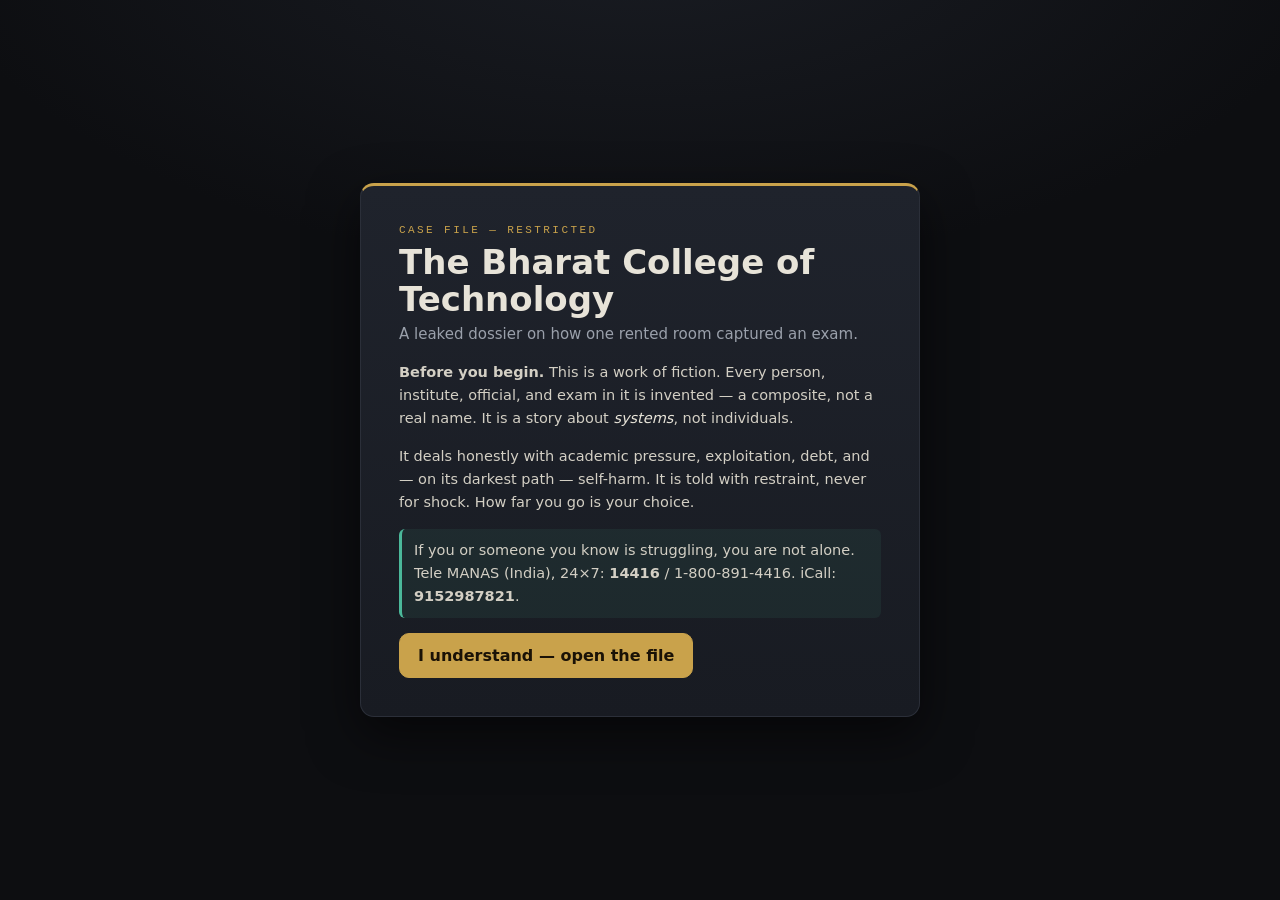
<file: index.html>
<!DOCTYPE html>
<html lang="en">
<head>
  <meta charset="UTF-8">
  <meta name="viewport" content="width=device-width, initial-scale=1.0">
  <title>The Bharat College of Technology — A Leaked Dossier</title>
  <link rel="stylesheet" href="styles.css">
</head>
<body>
  <main class="shell">

    <!-- ============ CONTENT WARNING ============ -->
    <section id="screen-warning" class="screen active" aria-label="Content warning">
      <div class="card warning-card">
        <p class="kicker">Case file — restricted</p>
        <h1>The Bharat College of Technology</h1>
        <p class="tagline">A leaked dossier on how one rented room captured an exam.</p>
        <div class="warning-body">
          <p><strong>Before you begin.</strong> This is a work of fiction. Every person, institute,
          official, and exam in it is invented — a composite, not a real name. It is a story about
          <em>systems</em>, not individuals.</p>
          <p>It deals honestly with academic pressure, exploitation, debt, and — on its darkest path —
          self-harm. It is told with restraint, never for shock. How far you go is your choice.</p>
          <p class="helpline">If you or someone you know is struggling, you are not alone.
          Tele MANAS (India), 24×7: <strong>14416</strong> / 1-800-891-4416. iCall: <strong>9152987821</strong>.</p>
        </div>
        <button id="ackBtn" class="btn primary" type="button">I understand — open the file</button>
      </div>
    </section>

    <!-- ============ TITLE / SETUP ============ -->
    <section id="screen-title" class="screen" aria-label="New game setup">
      <div class="card title-card">
        <p class="kicker">Case file — subject details</p>
        <h1>Whose story is this?</h1>
        <p class="tagline">Twelve years. One room becomes an empire. Decide what it costs.</p>

        <div class="field">
          <label for="founderInput">Your name (the founder)</label>
          <input id="founderInput" type="text" maxlength="28" placeholder="e.g. R.K. Verma" autocomplete="off">
        </div>
        <div class="field">
          <label for="instituteInput">Your institute's name</label>
          <input id="instituteInput" type="text" maxlength="28" placeholder="e.g. Pinnacle Vidya" autocomplete="off">
        </div>
        <div class="field">
          <label for="subjectSelect">You start by teaching…</label>
          <select id="subjectSelect">
            <option value="maths">Maths</option>
            <option value="physics">Physics</option>
            <option value="chemistry">Chemistry</option>
          </select>
        </div>

        <div class="title-actions">
          <button id="surpriseBtn" class="btn ghost" type="button">Surprise me</button>
          <button id="startBtn" class="btn primary" type="button">Begin — Year 1</button>
        </div>
        <button id="continueBtn" class="btn link" type="button" style="display:none">Continue saved timeline</button>
      </div>
    </section>

    <!-- ============ GAME ============ -->
    <section id="screen-game" class="screen game-board mode-dashboard" aria-label="Game">
      <div class="stage">
        <div class="topbar">
          <div class="topbar-title">
            <p class="kicker">Leaked dossier</p>
            <h1>The Bharat College of Technology</h1>
          </div>
          <div class="topbar-actions">
            <button id="rulesBtn" class="icon-button" type="button">Rules &amp; hints</button>
            <button id="muteBtn" class="icon-button" type="button" aria-pressed="false">Sound: on</button>
            <button id="restartBtn" class="icon-button" type="button" aria-label="Restart">Restart</button>
          </div>
        </div>

        <!-- pixel diorama -->
        <div id="scene" class="scene is-room" aria-label="Story scene" data-heat="low">
          <div class="scene-sky"><span></span><span></span><span></span></div>

          <div class="scene-room">
            <div class="wall-stain s1"></div>
            <div class="wall-stain s2"></div>
            <div class="tube-light left"></div>
            <div class="tube-light right"></div>
            <div class="room-board" id="sceneBoard">6 STUDENTS</div>
            <div class="poster p1">RANKS?</div>
            <div class="poster p2">FEES DUE</div>
          </div>

          <div class="scene-city">
            <div class="building b-small"></div>
            <div class="building b-campus">
              <div class="office-floor" data-floor="ads"><span>ADS</span></div>
              <div class="office-floor" data-floor="finance"><span>FINANCE</span></div>
              <div class="office-floor" data-floor="dept"><span>FACULTY</span></div>
              <div class="office-floor" data-floor="board"><span>BOARD</span></div>
            </div>
            <div class="building b-mid"></div>
            <div class="building b-tall"></div>
          </div>

          <div class="scene-floorline"></div>

          <div class="sprite founder"><i class="head"></i><i class="body"></i></div>
          <div class="sprite student" id="aaravSprite"><i class="head"></i><i class="body"></i></div>
          <div class="sprite student two"><i class="head"></i><i class="body"></i></div>
          <div class="sprite official"><i class="head"></i><i class="body"></i></div>

          <div class="scene-banner">
            <strong id="sceneBannerTitle">Year 1 — The Rented Room</strong>
            <small id="sceneBannerSub">One room, six students</small>
          </div>
        </div>

        <!-- tycoon readout -->
        <div class="tycoon-bar" aria-label="Economy">
          <div class="ty"><span>Treasury</span><strong id="treasuryText">₹50,000</strong></div>
          <div class="ty"><span>Income</span><strong id="incomeText">₹0/s</strong></div>
          <div class="ty"><span>Students</span><strong id="enrollText">6</strong></div>
        </div>

        <!-- meters -->
        <div class="meters" aria-label="Stats">
          <div class="meter" data-meter="saakh">
            <div class="meter-label"><span>Saakh</span><strong id="saakhText">55</strong></div>
            <div class="bar"><span id="saakhBar" style="width:55%" role="progressbar" aria-label="Saakh" aria-valuemin="0" aria-valuemax="100" aria-valuenow="55"></span></div>
          </div>
          <div class="meter" data-meter="power">
            <div class="meter-label"><span>Power</span><strong id="powerText">5</strong></div>
            <div class="bar"><span id="powerBar" style="width:5%" role="progressbar" aria-label="Power" aria-valuemin="0" aria-valuemax="100" aria-valuenow="5"></span></div>
          </div>
          <div class="meter heat" data-meter="heat">
            <div class="meter-label"><span>Heat</span><strong id="heatText">0</strong></div>
            <div class="bar"><span id="heatBar" style="width:0%" role="progressbar" aria-label="Heat" aria-valuemin="0" aria-valuemax="100" aria-valuenow="0"></span></div>
          </div>
        </div>

        <!-- human ledger: always visible, right next to the money -->
        <div class="ledger-box pinned">
          <h3>The human ledger</h3>
          <ul id="ledger"></ul>
        </div>
      </div>

      <!-- ===== RIGHT: DASHBOARD ===== -->
      <aside class="dash-panel" id="dashPanel" aria-label="Manage the institute">
        <div class="dash-head">
          <h2>Run the Institute</h2>
          <p class="dash-sub" id="dashSub">Build it. Watch the Mudra come in.</p>
          <button id="benefitToggle" class="benefit-toggle" type="button" aria-pressed="false">Show what each upgrade does</button>
        </div>

        <div class="nextfile-card" id="nextFileCard">
          <span class="nf-kicker">Next file</span>
          <strong id="nfTitle">File 1 — The Rented Room</strong>
          <p id="nfTeaser"></p>
          <div class="nf-progress"><span id="nfBar"></span></div>
          <small id="nfHint"></small>
          <button id="openFileBtn" class="btn primary" type="button" disabled>Open the file</button>
        </div>

        <div id="buildGroups" class="build-groups"></div>

        <div class="schemes-box">
          <h3>Active schemes</h3>
          <ul id="schemesList"><li class="none">None. The books are clean — for now.</li></ul>
        </div>
      </aside>

      <!-- ===== RIGHT: STORY ===== -->
      <aside class="story-panel" id="storyPanel" aria-label="Story">
        <div class="chapter-row">
          <span id="stageTag">File 1 of 7</span>
          <span id="episodeTag">The Choice</span>
        </div>
        <div class="year-tag" id="yearTag">Year 1</div>
        <h2 id="sceneTitle">The Rented Room</h2>
        <p id="sceneText" aria-live="polite" aria-atomic="true"></p>
        <div class="choices" id="choices"></div>

        <div class="quick-invest" id="quickInvest" hidden>
          <h3>Invest this year <small id="qiTreasury"></small></h3>
          <div class="qi-buttons" id="qiButtons"></div>
        </div>

        <div class="log">
          <h3>Consequence log</h3>
          <ul id="eventLog"></ul>
        </div>
      </aside>
    </section>

    <!-- ============ RULES & HINTS ============ -->
    <div id="rulesOverlay" class="overlay" hidden>
      <div class="overlay-card" role="dialog" aria-modal="true" aria-labelledby="rulesTitle">
        <button id="rulesClose" class="overlay-close" type="button" aria-label="Close">×</button>
        <p class="kicker">How to play</p>
        <h2 id="rulesTitle">Rules &amp; Hints</h2>

        <h3>The idea</h3>
        <p>Over twelve years you grow one rented tuition room into an empire. Every choice decides
        whether it grows honestly or by capturing the exam system — and who pays for it.</p>

        <h3>Your numbers</h3>
        <ul class="rules-list">
          <li><strong>Treasury (Mudra)</strong> — your money. It ticks in automatically from student fees, even while you're away.</li>
          <li><strong>Income/s &amp; Students</strong> — fees come from enrolled students; more students, more income.</li>
          <li><strong>Saakh</strong> — your credibility. Slow to build, easy to burn, impossible to buy back.</li>
          <li><strong>Power</strong> — your reach and influence.</li>
          <li><strong>Heat</strong> — scandal exposure. Let it get too high and the empire gets raided.</li>
          <li><strong>The human ledger</strong> — Aarav, Meena and the Sharmas. They are real people your choices land on. Keep an eye on them.</li>
        </ul>

        <h3>What you do</h3>
        <ul class="rules-list">
          <li><strong>Build</strong> — spend Mudra on subject rooms, floors, branches and staff to grow students and income. Tap “Show what each upgrade does” to see the exact effect.</li>
          <li><strong>Open files</strong> — story chapters unlock as your enrolment grows. Open one to make a moral choice that hits both your stats and your economy.</li>
          <li><strong>Schemes</strong> — corrupt choices unlock schemes that boost income, but raise Heat and grind down the people who trust you, every second they run.</li>
        </ul>

        <h3>Hints</h3>
        <ul class="rules-list">
          <li>Build <strong>subject rooms</strong> and a <strong>Marketing floor</strong> first to fill seats and unlock the next file.</li>
          <li><strong>Ad blitz</strong> instantly fills most empty seats — great right after you expand capacity.</li>
          <li><strong>Counselors</strong> lower Heat and protect your students — they can avert the darkest outcome even on a corrupt run.</li>
          <li><strong>Teachers</strong> raise Saakh; the <strong>Finance floor</strong> squeezes more fee from every student.</li>
          <li>Endings judge the <em>character</em> of your empire, not your bank balance. Money never buys you out.</li>
        </ul>
      </div>
    </div>
  </main>

  <script src="src/data.js"></script>
  <script src="src/state.js"></script>
  <script src="src/econ.js"></script>
  <script src="src/audio.js"></script>
  <script src="src/scene.js"></script>
  <script src="src/ui.js"></script>
  <script src="src/main.js"></script>
</body>
</html>
</file>
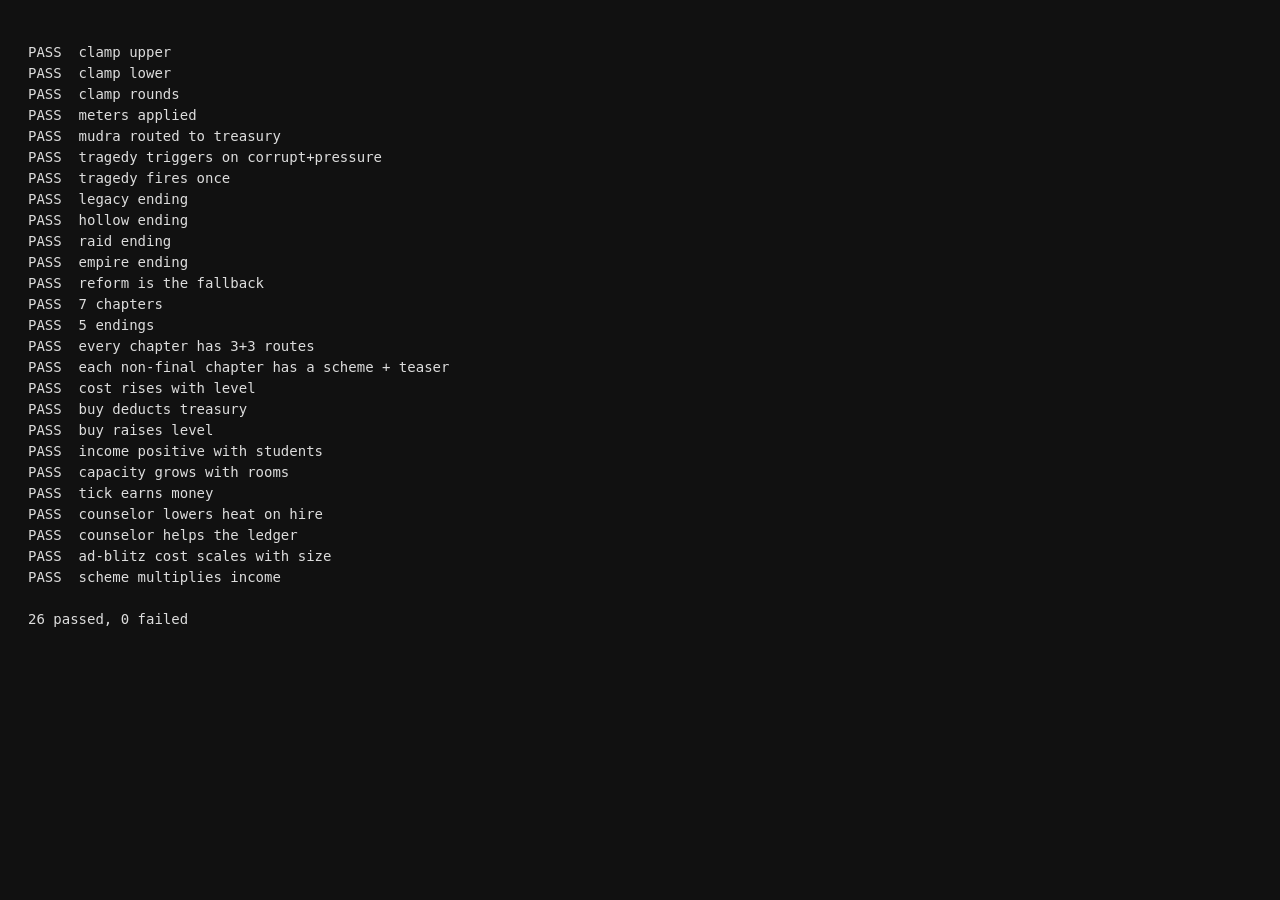
<file: test.html>
<!DOCTYPE html>
<html lang="en">
<head>
  <meta charset="utf-8">
  <title>BCT tests</title>
  <style>body{font:14px/1.5 monospace;background:#111;color:#ddd;padding:20px}</style>
</head>
<body>
  <pre id="out"></pre>
  <script src="src/data.js"></script>
  <script src="src/state.js"></script>
  <script src="src/econ.js"></script>
  <script>
    var out = document.getElementById("out"), pass = 0, fail = 0;
    function ok(name, cond) {
      if (cond) { pass++; } else { fail++; }
      out.textContent += (cond ? "PASS  " : "FAIL  ") + name + "\n";
    }
    var S = BCT.state, D = BCT.data, E = BCT.econ;

    // ---- engine ----
    ok("clamp upper", S.clamp(140) === 100);
    ok("clamp lower", S.clamp(-5) === 0);
    ok("clamp rounds", S.clamp(33.6) === 34);

    var s = S.defaultState();
    S.applyEffects(s, { saakh: -30, heat: 65, mudra: 10, ledger: { aarav: -60 } });
    ok("meters applied", s.saakh === 25 && s.heat === 65 && s.ledger.aarav === 0);
    ok("mudra routed to treasury", s.treasury === 50000 + 10 * E.MUDRA_UNIT);

    ok("tragedy triggers on corrupt+pressure", S.checkTragedy(s) === true && s.tragedy === true);
    ok("tragedy fires once", S.checkTragedy(s) === false);

    var clean = S.defaultState(); clean.saakh = 80; clean.heat = 20;
    ok("legacy ending", S.selectEnding(clean) === "legacy");
    var hollow = S.defaultState(); hollow.saakh = 8; hollow.power = 60; hollow.ledger.aarav = 5; hollow.ledger.meena = 10;
    ok("hollow ending", S.selectEnding(hollow) === "hollow");
    var raid = S.defaultState(); raid.heat = 85; raid.saakh = 30;
    ok("raid ending", S.selectEnding(raid) === "raid");
    var empire = S.defaultState(); empire.power = 75; empire.saakh = 40; empire.heat = 50;
    ok("empire ending", S.selectEnding(empire) === "empire");
    ok("reform is the fallback", S.selectEnding(S.defaultState()) === "reform");

    // ---- data ----
    ok("7 chapters", D.chapters.length === 7);
    ok("5 endings", Object.keys(D.endings).length === 5);
    ok("every chapter has 3+3 routes", D.chapters.every(function (c) {
      return c.routes.clean.length === 3 && c.routes.dirty.length === 3;
    }));
    ok("each non-final chapter has a scheme + teaser", D.chapters.every(function (c) {
      return c.teaser && (c.scheme !== undefined);
    }));

    // ---- econ ----
    var t = S.defaultState(); t.assets.maths = 1; t.enrollment = 50;
    var c0 = E.cost(t, "maths"); E.buy(t, "maths"); var c1 = E.cost(t, "maths");
    ok("cost rises with level", c1 > c0);
    ok("buy deducts treasury", t.treasury === 50000 - c0);
    ok("buy raises level", t.assets.maths === 2);
    ok("income positive with students", E.incomePerSec(t) > 0);
    ok("capacity grows with rooms", E.capacity(t) > 12);
    var before = t.treasury; E.tick(t, 2); ok("tick earns money", t.treasury > before);

    // counselor cools heat; ad blitz cost scales with capacity
    var cz = S.defaultState(); cz.heat = 40; cz.treasury = 200000;
    E.buy(cz, "counselors");
    ok("counselor lowers heat on hire", cz.heat < 40);
    ok("counselor helps the ledger", cz.ledger.aarav > 60);
    var small = S.defaultState();
    var big = S.defaultState(); big.assets.branches = 3;
    ok("ad-blitz cost scales with size", E.adBlitzCost(big) > E.adBlitzCost(small));
    var sch = S.defaultState(); sch.enrollment = 100; sch.schemes.leak = true;
    ok("scheme multiplies income", E.incomePerSec(sch) > E.incomePerSec((function(){var x=S.defaultState();x.enrollment=100;return x;})()));

    out.textContent += "\n" + pass + " passed, " + fail + " failed\n";
    document.title = fail ? "FAIL (" + fail + ")" : "PASS";
  </script>
</body>
</html>
</file>
<file: styles.css>
/* ===================================================================
   The Bharat College of Technology — A Leaked Dossier
   Dark "case file" shell + pixel diorama. Accent shifts with Heat.
   =================================================================== */

:root {
  --bg: #0d0e11;
  --bg-2: #14161b;
  --panel: #181b22;
  --panel-2: #1f232c;
  --ink: #e7e3d8;       /* aged paper text */
  --ink-dim: #9aa0ab;
  --line: #2b2f39;
  --folder: #c9a24b;    /* manila accent */
  --clean: #4bb89a;     /* teal */
  --dirty: #c4533f;     /* burnt red */
  --heat-color: #d7a24b;
  --shadow: 0 18px 50px rgba(0, 0, 0, 0.55);
  --radius: 14px;
  --mono: "Courier New", ui-monospace, monospace;
  --sans: system-ui, "Segoe UI", Roboto, Helvetica, Arial, sans-serif;
}

* { box-sizing: border-box; }

html, body { height: 100%; }

body {
  margin: 0;
  font-family: var(--sans);
  color: var(--ink);
  background:
    radial-gradient(1200px 600px at 50% -10%, #1a1d24 0%, transparent 60%),
    var(--bg);
  min-height: 100%;
}

.shell {
  min-height: 100vh;
  display: flex;
  align-items: center;
  justify-content: center;
  padding: clamp(12px, 3vw, 28px);
}

/* ---------- screens ---------- */
.screen { display: none; width: 100%; }
.screen.active { display: block; }
#screen-game.screen.active { display: grid; }

/* ---------- cards (warning + title) ---------- */
.card {
  max-width: 560px;
  margin: 0 auto;
  background: linear-gradient(180deg, var(--panel-2), var(--panel));
  border: 1px solid var(--line);
  border-top: 3px solid var(--folder);
  border-radius: var(--radius);
  padding: clamp(22px, 4vw, 38px);
  box-shadow: var(--shadow);
  animation: rise 0.5s ease both;
}

@keyframes rise { from { opacity: 0; transform: translateY(14px); } to { opacity: 1; transform: none; } }

.kicker {
  font-family: var(--mono);
  text-transform: uppercase;
  letter-spacing: 0.22em;
  font-size: 11px;
  color: var(--folder);
  margin: 0 0 8px;
}

.card h1 { margin: 0 0 6px; font-size: clamp(24px, 4vw, 34px); line-height: 1.1; }
.tagline { color: var(--ink-dim); margin: 0 0 18px; font-size: 15px; }

.warning-body p { font-size: 14.5px; line-height: 1.6; color: #d3cfc4; }
.warning-body em { color: var(--ink); font-style: italic; }
.helpline {
  background: rgba(75, 184, 154, 0.08);
  border-left: 3px solid var(--clean);
  padding: 10px 12px;
  border-radius: 6px;
  font-size: 13.5px;
}

/* ---------- form fields ---------- */
.field { margin: 14px 0; }
.field label {
  display: block; font-size: 12px; letter-spacing: 0.04em;
  text-transform: uppercase; color: var(--ink-dim); margin-bottom: 6px;
}
.field input, .field select {
  width: 100%; padding: 11px 13px; font-size: 15px;
  background: var(--bg-2); color: var(--ink);
  border: 1px solid var(--line); border-radius: 9px;
  font-family: var(--sans);
}
.field input:focus, .field select:focus {
  outline: 2px solid var(--folder); outline-offset: 1px; border-color: var(--folder);
}

.title-actions { display: flex; gap: 10px; margin-top: 22px; }

/* ---------- buttons ---------- */
.btn {
  font: inherit; cursor: pointer; border-radius: 10px;
  padding: 12px 18px; border: 1px solid var(--line);
  background: var(--panel-2); color: var(--ink); transition: transform .08s, background .15s, border-color .15s;
}
.btn:hover { transform: translateY(-1px); }
.btn:focus-visible { outline: 2px solid var(--folder); outline-offset: 2px; }
.btn.primary { background: var(--folder); color: #1a1206; border-color: var(--folder); font-weight: 700; flex: 1; }
.btn.primary:hover { background: #d9b25c; }
.btn.ghost { background: transparent; }
.btn.link {
  display: block; width: 100%; margin-top: 14px; background: none; border: none;
  color: var(--ink-dim); text-decoration: underline; padding: 8px;
}
.btn.link:hover { color: var(--ink); }

/* ===================================================================
   GAME LAYOUT
   =================================================================== */
#screen-game {
  grid-template-columns: minmax(0, 1.15fr) minmax(0, 1fr);
  gap: 18px;
  max-width: 1100px;
  margin: 0 auto;
  align-items: start;
}

.stage {
  background: linear-gradient(180deg, var(--panel-2), var(--panel));
  border: 1px solid var(--line);
  border-radius: var(--radius);
  padding: 14px;
  box-shadow: var(--shadow);
}

.topbar { display: flex; justify-content: space-between; align-items: flex-start; gap: 10px; margin-bottom: 12px; }
.topbar-title h1 { margin: 2px 0 0; font-size: 17px; }
.topbar-actions { display: flex; gap: 8px; flex-shrink: 0; }
.icon-button {
  font: inherit; font-size: 12px; cursor: pointer;
  background: var(--bg-2); color: var(--ink-dim);
  border: 1px solid var(--line); border-radius: 8px; padding: 7px 10px;
}
.icon-button:hover { color: var(--ink); border-color: var(--folder); }
.icon-button:focus-visible { outline: 2px solid var(--folder); outline-offset: 1px; }

/* ===================================================================
   PIXEL DIORAMA
   =================================================================== */
.scene {
  --heat: 0;
  position: relative;
  height: 340px;
  border-radius: 10px;
  overflow: hidden;
  background: linear-gradient(180deg, #11202b 0%, #0e1722 55%, #0b0d12 100%);
  border: 1px solid #0a0c10;
  image-rendering: pixelated;
  transition: background 0.6s ease;
}
.scene[data-heat="mid"] { background: linear-gradient(180deg, #2a2418 0%, #1a1410 55%, #0b0d12 100%); }
.scene[data-heat="high"] { background: linear-gradient(180deg, #361b14 0%, #20100c 55%, #0b0d12 100%); }

.scene-sky { position: absolute; inset: 0 0 40% 0; }
.scene-sky span {
  position: absolute; top: 18px; width: 3px; height: 3px; background: #fff6cc; opacity: .5;
  box-shadow: 0 14px #fff6cc, 0 40px #fff6cc;
}
.scene-sky span:nth-child(1) { left: 18%; }
.scene-sky span:nth-child(2) { left: 52%; top: 30px; }
.scene-sky span:nth-child(3) { left: 78%; top: 12px; }

/* floor line */
.scene-floorline { position: absolute; left: 0; right: 0; bottom: 56px; height: 2px; background: #05070a; box-shadow: 0 1px 0 #1c2230; }

/* ----- room (early game) ----- */
.scene-room {
  position: absolute; left: 8%; right: 8%; top: 14%; bottom: 56px;
  background: repeating-linear-gradient(180deg, #20303a, #20303a 6px, #1d2c35 6px, #1d2c35 12px);
  border: 3px solid #0c1116; border-bottom: none; border-radius: 6px 6px 0 0;
  transition: opacity .5s ease, transform .5s ease;
}
.wall-stain { position: absolute; background: #16242c; border-radius: 50%; filter: blur(2px); opacity: .8; }
.wall-stain.s1 { width: 60px; height: 36px; top: 12px; left: 10px; }
.wall-stain.s2 { width: 42px; height: 60px; bottom: 8px; right: 18px; }
.tube-light { position: absolute; top: 8px; width: 70px; height: 6px; background: #cfe8ff; box-shadow: 0 0 16px #9fd0ff; }
.tube-light.left { left: 16%; animation: flicker 4s infinite; }
.tube-light.right { right: 16%; opacity: .35; }
@keyframes flicker { 0%,92%,100% { opacity: .9; } 93% { opacity: .2; } 96% { opacity: .7; } }
.room-board {
  position: absolute; left: 50%; top: 26%; transform: translateX(-50%);
  min-width: 130px; text-align: center; padding: 12px 10px;
  background: #14302a; border: 3px solid #0c1116; color: #d9ffe9;
  font-family: var(--mono); font-weight: 700; letter-spacing: .12em; font-size: 13px;
}
.poster { position: absolute; padding: 5px 7px; font-family: var(--mono); font-size: 10px; font-weight: 700; transform: rotate(-3deg); }
.poster.p1 { left: 12%; bottom: 16px; background: #b53b2d; color: #fff; }
.poster.p2 { right: 12%; bottom: 26px; background: #c9a24b; color: #1a1206; transform: rotate(4deg); }

/* ----- city (later game) ----- */
.scene-city {
  position: absolute; left: 0; right: 0; bottom: 56px; height: 70%;
  display: flex; align-items: flex-end; justify-content: center; gap: 8px;
  opacity: 0; transform: translateY(14px); transition: opacity .6s ease, transform .6s ease;
  pointer-events: none;
}
.building { width: 46px; background: #1b2330; border: 2px solid #0a0d12; border-bottom: none; }
.b-small { height: 70px; }
.b-mid { height: 120px; background: #1d2735; }
.b-tall { height: 170px; background: #222d3d; }
.b-campus {
  width: 92px; height: 210px; display: flex; flex-direction: column;
  background: #243043; border: 2px solid #0a0d12; border-bottom: none;
}
.office-floor {
  flex: 1; display: flex; align-items: center; justify-content: center;
  font-family: var(--mono); font-size: 8px; letter-spacing: .08em; color: #6f7b8d;
  border-bottom: 1px solid #11161f; transition: background .3s, color .3s;
}
.office-floor.active { background: var(--heat-color); color: #160f04; font-weight: 700; }

/* room/city switch */
.scene.is-city .scene-room { opacity: 0; transform: translateY(-10px); pointer-events: none; }
.scene.is-city .scene-city { opacity: 1; transform: none; }
.scene.is-room .scene-city { opacity: 0; }

/* episode tints on the scene banner */
.scene.is-profit .scene-banner { border-left-color: var(--clean); }
.scene.is-consequence .scene-banner { border-left-color: var(--dirty); }
.scene.is-branch .room-board { background: #14302a; box-shadow: 0 0 0 2px #1a3a32 inset; }

/* heat glow */
.scene.is-heat::after,
.scene.is-crisis::after {
  content: ""; position: absolute; inset: 0; pointer-events: none;
  background: radial-gradient(120% 80% at 50% 120%, rgba(196,83,63,calc(0.10 + var(--heat) * 0.5)), transparent 70%);
}
.scene.is-crisis { animation: crisispulse 2.4s ease-in-out infinite; }
@keyframes crisispulse { 0%,100% { filter: none; } 50% { filter: brightness(1.12) saturate(1.2); } }
.scene.is-ending::before {
  content: ""; position: absolute; inset: 0; pointer-events: none;
  background: linear-gradient(180deg, transparent, rgba(0,0,0,.45));
}

/* ----- sprites ----- */
.sprite { position: absolute; bottom: 56px; width: 16px; height: 30px; transition: opacity .5s, filter .5s, transform .5s; }
.sprite .head { position: absolute; top: 0; left: 3px; width: 10px; height: 10px; background: #e7b98a; border: 1px solid #0a0d12; }
.sprite .body { position: absolute; top: 10px; left: 1px; width: 14px; height: 18px; border: 1px solid #0a0d12; }
.sprite.founder { left: 22%; }
.sprite.founder .body { background: #3b6fb5; }
.sprite.student { left: 40%; }
.sprite.student .body { background: #4bb89a; }
.sprite.student.two { left: 52%; }
.sprite.student.two .body { background: #c9a24b; }
.sprite.official { left: 72%; opacity: 0; }
.sprite.official .body { background: #7a3b3b; }
.scene.is-city .sprite.official, .scene.is-crisis .sprite.official { opacity: 1; }

.sprite.fade-1 { opacity: .65; filter: grayscale(.5); }
.sprite.fade-2 { opacity: .4; filter: grayscale(1); transform: translateY(2px); }
.sprite.gone { opacity: 0; transform: translateY(6px); }

/* ----- banner ----- */
.scene-banner {
  position: absolute; left: 10px; bottom: 10px; right: 10px;
  background: rgba(8, 10, 14, .72); border: 1px solid var(--line);
  border-left: 3px solid var(--folder); border-radius: 8px; padding: 8px 11px;
  backdrop-filter: blur(2px);
}
.scene-banner strong { display: block; font-size: 13px; }
.scene-banner small { color: var(--ink-dim); font-size: 11.5px; }

/* ===================================================================
   METERS
   =================================================================== */
.meters { display: grid; grid-template-columns: repeat(4, 1fr); gap: 8px; margin-top: 12px; }
.meter { background: var(--bg-2); border: 1px solid var(--line); border-radius: 9px; padding: 8px 9px; }
.meter-label { display: flex; justify-content: space-between; font-size: 11px; color: var(--ink-dim); margin-bottom: 6px; text-transform: uppercase; letter-spacing: .05em; }
.meter-label strong { color: var(--ink); font-size: 13px; }
.bar { height: 7px; background: #0a0c10; border-radius: 5px; overflow: hidden; }
.bar span { display: block; height: 100%; width: 0; border-radius: 5px; background: var(--clean); transition: width .6s cubic-bezier(.2,.8,.2,1); }
.meter[data-meter="power"] .bar span { background: #6f7bd6; }
.meter[data-meter="heat"] .bar span { background: var(--dirty); }

.meter.flash-up { animation: flashUp .6s ease; }
.meter.flash-down { animation: flashDown .6s ease; }
@keyframes flashUp { 0% { box-shadow: 0 0 0 0 rgba(75,184,154,.6); } 100% { box-shadow: 0 0 0 6px rgba(75,184,154,0); } }
@keyframes flashDown { 0% { box-shadow: 0 0 0 0 rgba(196,83,63,.6); } 100% { box-shadow: 0 0 0 6px rgba(196,83,63,0); } }

/* ===================================================================
   STORY PANEL
   =================================================================== */
.story-panel {
  background: linear-gradient(180deg, var(--panel-2), var(--panel));
  border: 1px solid var(--line); border-radius: var(--radius);
  padding: clamp(16px, 2.4vw, 22px); box-shadow: var(--shadow);
  min-height: 340px;
}
.chapter-row { display: flex; justify-content: space-between; font-family: var(--mono); font-size: 11px; color: var(--folder); text-transform: uppercase; letter-spacing: .12em; }
.year-tag { display: inline-block; margin-top: 12px; font-family: var(--mono); font-size: 11px; color: var(--ink-dim); border: 1px solid var(--line); border-radius: 5px; padding: 2px 8px; }
.story-panel h2 { margin: 8px 0 12px; font-size: clamp(20px, 3vw, 26px); line-height: 1.15; }
#sceneText { font-size: 15px; line-height: 1.62; color: #d6d2c7; white-space: pre-wrap; min-height: 90px; }
#sceneText.typing::after { content: "▍"; color: var(--folder); animation: caret .8s steps(1) infinite; }
@keyframes caret { 50% { opacity: 0; } }

/* ---------- choices ---------- */
.choices { display: flex; flex-direction: column; gap: 9px; margin-top: 16px; }
.choice {
  text-align: left; font: inherit; cursor: pointer;
  background: var(--bg-2); color: var(--ink);
  border: 1px solid var(--line); border-left: 3px solid var(--line);
  border-radius: 10px; padding: 12px 14px; transition: transform .08s, border-color .15s, background .15s;
}
.choice:hover { transform: translateX(2px); background: #20242d; }
.choice:focus-visible { outline: 2px solid var(--folder); outline-offset: 2px; }
.choice-label { display: block; font-size: 14.5px; line-height: 1.4; }
.choice-fx { display: block; margin-top: 6px; font-family: var(--mono); font-size: 11px; color: var(--ink-dim); letter-spacing: .03em; }
.choice.clean { border-left-color: var(--clean); }
.choice.clean:hover { border-color: var(--clean); }
.choice.dirty { border-left-color: var(--dirty); }
.choice.dirty:hover { border-color: var(--dirty); }
.choice.continue { border-left-color: var(--folder); background: #221d10; }
.choice.continue:hover { border-color: var(--folder); }

/* ---------- ledger + log ---------- */
.ledger-box, .log { margin-top: 18px; }
.ledger-box h3, .log h3 { font-size: 11px; text-transform: uppercase; letter-spacing: .14em; color: var(--ink-dim); margin: 0 0 8px; }
#ledger { list-style: none; margin: 0; padding: 0; }
#ledger li {
  font-size: 13px; line-height: 1.45; color: #cfcabd; padding: 7px 10px; margin-bottom: 6px;
  background: var(--bg-2); border: 1px solid var(--line); border-left: 3px solid var(--clean); border-radius: 7px;
}
#ledger li.grave { border-left-color: var(--dirty); color: #e0b9b1; font-style: italic; }
.log ul { list-style: none; margin: 0; padding: 0; }
.log li { font-family: var(--mono); font-size: 12px; line-height: 1.4; color: var(--ink-dim); padding: 4px 0; border-bottom: 1px dashed var(--line); }

/* ===================================================================
   TYCOON: readout bar
   =================================================================== */
.tycoon-bar { display: grid; grid-template-columns: 1.4fr 1fr 1fr; gap: 8px; margin-top: 12px; }
.ty { background: var(--bg-2); border: 1px solid var(--line); border-radius: 9px; padding: 8px 10px; }
.ty span { display: block; font-size: 10.5px; text-transform: uppercase; letter-spacing: .06em; color: var(--ink-dim); }
.ty strong { font-family: var(--mono); font-size: 17px; color: var(--ink); }
.ty:first-child { border-color: var(--folder); }
.ty:first-child strong { color: var(--folder); }

.ledger-box.pinned { margin-top: 12px; }

/* ===================================================================
   TYCOON: dashboard panel
   =================================================================== */
.dash-panel {
  background: linear-gradient(180deg, var(--panel-2), var(--panel));
  border: 1px solid var(--line); border-radius: var(--radius);
  padding: clamp(16px, 2.4vw, 22px); box-shadow: var(--shadow); min-height: 340px;
}
.dash-head h2 { margin: 0 0 4px; font-size: 22px; }
.dash-sub { margin: 0 0 14px; color: var(--ink-dim); font-size: 13.5px; }

/* next-file card */
.nextfile-card {
  background: #20180a; border: 1px solid var(--folder); border-radius: 11px;
  padding: 13px 14px; margin-bottom: 16px;
}
.nf-kicker { font-family: var(--mono); font-size: 10px; letter-spacing: .2em; text-transform: uppercase; color: var(--folder); }
.nextfile-card strong { display: block; font-size: 15px; margin: 4px 0; }
.nextfile-card p { margin: 0 0 10px; font-size: 13px; color: #cfc6b2; line-height: 1.45; }
.nf-progress { height: 7px; background: #0a0c10; border-radius: 5px; overflow: hidden; margin-bottom: 6px; }
.nf-progress span { display: block; height: 100%; width: 0; background: var(--folder); transition: width .4s ease; }
.nextfile-card small { display: block; color: var(--ink-dim); font-size: 11.5px; margin-bottom: 10px; }
.nextfile-card .btn.primary { width: 100%; }
.nextfile-card .btn.primary:disabled { opacity: .5; cursor: not-allowed; }

/* build groups */
.build-group { margin-bottom: 14px; }
.build-group h3 { font-size: 11px; text-transform: uppercase; letter-spacing: .12em; color: var(--ink-dim); margin: 0 0 8px; }
.build-grid { display: grid; grid-template-columns: 1fr 1fr; gap: 8px; }
.build-btn {
  text-align: left; font: inherit; cursor: pointer; color: var(--ink);
  background: var(--bg-2); border: 1px solid var(--line); border-radius: 9px;
  padding: 9px 11px; display: flex; flex-direction: column; gap: 3px;
  transition: transform .08s, border-color .15s, background .15s;
}
.build-btn:hover:not(:disabled) { transform: translateY(-1px); border-color: var(--folder); }
.build-btn:focus-visible { outline: 2px solid var(--folder); outline-offset: 2px; }
.build-btn:disabled { opacity: .45; cursor: not-allowed; }
.build-btn.maxed { opacity: .6; border-style: dashed; }
.b-name { font-size: 13px; font-weight: 600; }
.b-name em { font-style: normal; color: var(--folder); font-family: var(--mono); font-size: 11px; }
.b-blurb { font-size: 11px; color: var(--ink-dim); line-height: 1.35; }
.b-cost { font-family: var(--mono); font-size: 12px; color: var(--clean); }
.build-btn:disabled .b-cost { color: var(--ink-dim); }
.build-btn.blitz { border-left: 3px solid var(--dirty); }

/* schemes */
.schemes-box { margin-top: 6px; }
.schemes-box h3 { font-size: 11px; text-transform: uppercase; letter-spacing: .12em; color: var(--ink-dim); margin: 0 0 8px; }
#schemesList { list-style: none; margin: 0; padding: 0; display: flex; flex-wrap: wrap; gap: 6px; }
#schemesList li.none { font-size: 12px; color: var(--ink-dim); font-style: italic; }
#schemesList li.scheme-on {
  font-size: 11.5px; font-family: var(--mono); color: #e0b9b1;
  background: rgba(196,83,63,.12); border: 1px solid var(--dirty); border-radius: 20px; padding: 4px 11px;
}

/* office floors light up as built */
.office-floor.built { background: var(--heat-color); color: #160f04; font-weight: 700; }

/* in-chapter quick invest */
.quick-invest { margin-top: 16px; padding: 12px; background: var(--bg-2); border: 1px solid var(--line); border-radius: 10px; }
.quick-invest h3 { margin: 0 0 9px; font-size: 12px; text-transform: uppercase; letter-spacing: .1em; color: var(--ink-dim); }
.quick-invest h3 small { font-family: var(--mono); color: var(--folder); text-transform: none; letter-spacing: 0; }
.qi-buttons { display: grid; grid-template-columns: 1fr 1fr; gap: 7px; }
.qi-btn {
  font: inherit; cursor: pointer; text-align: left; color: var(--ink);
  background: var(--panel); border: 1px solid var(--line); border-radius: 8px; padding: 7px 9px;
  display: flex; justify-content: space-between; align-items: center; gap: 6px;
}
.qi-btn span { font-size: 12px; }
.qi-btn small { font-family: var(--mono); font-size: 11px; color: var(--clean); }
.qi-btn:hover:not(:disabled) { border-color: var(--folder); }
.qi-btn:disabled { opacity: .45; cursor: not-allowed; }
.qi-btn:disabled small { color: var(--ink-dim); }

/* benefit lines: hidden until the player asks to see them */
.b-benefit { display: none; font-size: 11px; color: var(--clean); line-height: 1.35; margin-top: 2px; }
.build-groups.show-benefits .b-benefit { display: block; }
.benefit-toggle {
  font: inherit; font-size: 12px; cursor: pointer; margin-bottom: 14px;
  background: transparent; color: var(--folder); border: 1px solid var(--line);
  border-radius: 8px; padding: 7px 11px;
}
.benefit-toggle:hover { border-color: var(--folder); }
.benefit-toggle:focus-visible { outline: 2px solid var(--folder); outline-offset: 2px; }
.benefit-toggle[aria-pressed="true"] { background: rgba(201,162,75,.12); }

/* ---- rules & hints overlay ---- */
.overlay {
  position: fixed; inset: 0; z-index: 50; display: flex; align-items: center; justify-content: center;
  background: rgba(5, 6, 9, .72); backdrop-filter: blur(3px); padding: 18px;
}
.overlay[hidden] { display: none; }
.overlay-card {
  position: relative; max-width: 560px; width: 100%; max-height: 88vh; overflow-y: auto;
  background: linear-gradient(180deg, var(--panel-2), var(--panel));
  border: 1px solid var(--line); border-top: 3px solid var(--folder); border-radius: var(--radius);
  padding: clamp(20px, 4vw, 34px); box-shadow: var(--shadow);
}
.overlay-close {
  position: absolute; top: 12px; right: 14px; width: 34px; height: 34px; line-height: 1;
  font-size: 22px; cursor: pointer; color: var(--ink-dim);
  background: var(--bg-2); border: 1px solid var(--line); border-radius: 8px;
}
.overlay-close:hover { color: var(--ink); border-color: var(--folder); }
.overlay-card h2 { margin: 2px 0 10px; font-size: 24px; }
.overlay-card h3 { margin: 18px 0 7px; font-size: 12px; text-transform: uppercase; letter-spacing: .12em; color: var(--folder); }
.overlay-card p { font-size: 14px; line-height: 1.55; color: #d3cfc4; margin: 0 0 8px; }
.rules-list { margin: 0; padding-left: 18px; }
.rules-list li { font-size: 13.5px; line-height: 1.5; color: #cfcabd; margin-bottom: 6px; }
.rules-list strong { color: var(--ink); }
.rules-list em { color: var(--folder); font-style: italic; }

/* mode toggle: show dashboard OR story on the right */
.game-board.mode-dashboard #storyPanel { display: none; }
.game-board.mode-story #dashPanel { display: none; }

/* ===================================================================
   RESPONSIVE
   =================================================================== */
@media (max-width: 820px) {
  #screen-game { grid-template-columns: 1fr; }
  .scene { height: 280px; }
  .story-panel { min-height: auto; }
}
@media (max-width: 420px) {
  .meters { grid-template-columns: repeat(2, 1fr); }
  .scene { height: 240px; }
  .title-actions { flex-direction: column; }
  .topbar h1 { font-size: 15px; }
}

/* tap targets */
.btn, .choice, .icon-button { min-height: 44px; }

/* ===================================================================
   REDUCED MOTION
   =================================================================== */
@media (prefers-reduced-motion: reduce) {
  *, *::before, *::after { animation: none !important; transition: none !important; }
  .scene.is-crisis { filter: none; }
}
</file>
